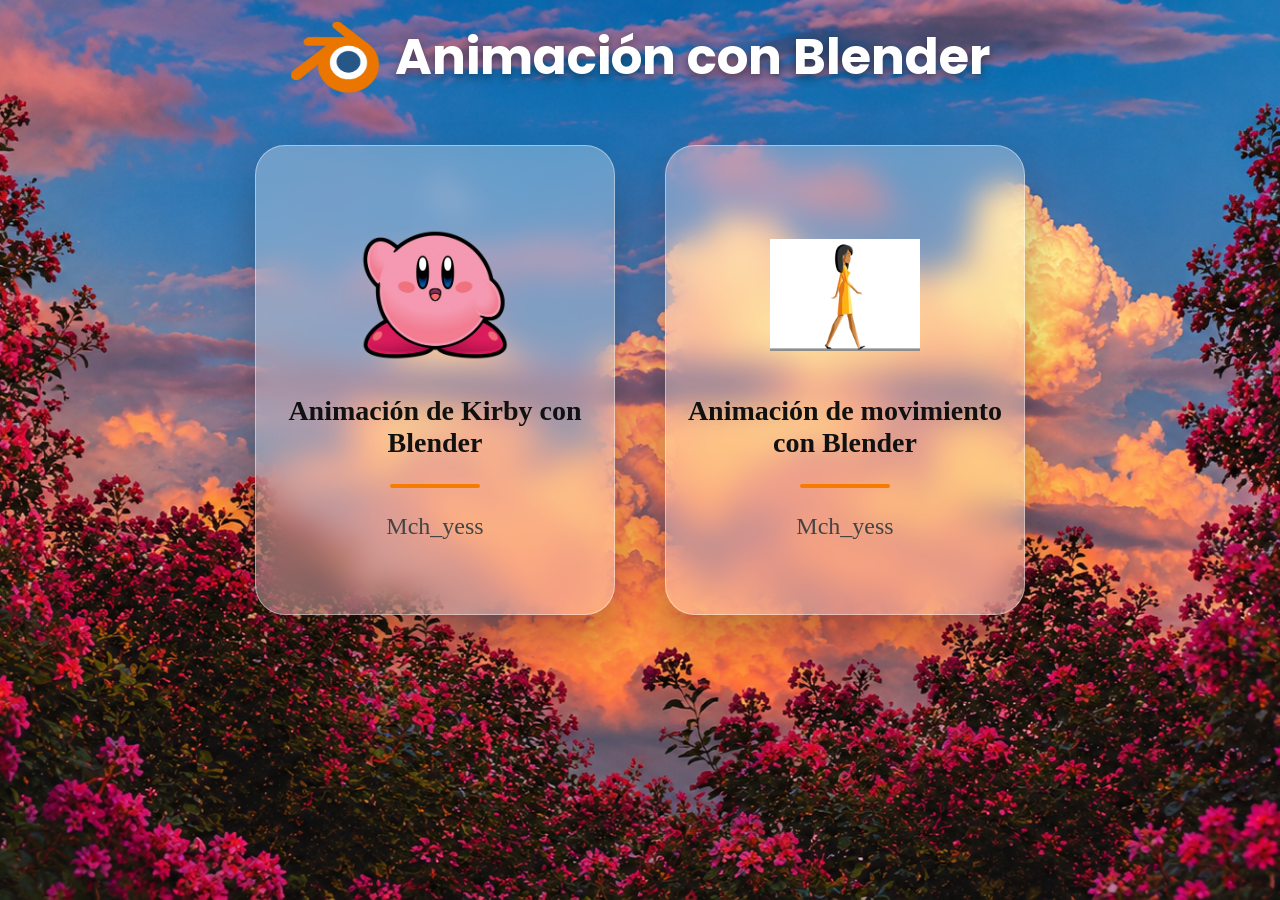
<file: index.html>
<!DOCTYPE html>
<html lang="es">

<head>
    <meta charset="UTF-8">
    <meta name="viewport" content="width=device-width, initial-scale=1.0">
    <title>Blender</title>

    <!-- Fuente -->
    <link href="https://fonts.googleapis.com/css2?family=Poppins:wght@600;700&display=swap" rel="stylesheet">

    <!-- CSS -->
    <link rel="stylesheet" href="CSS/estilo.css">

    <!-- Iconos -->
    <link rel="stylesheet" href="https://cdnjs.cloudflare.com/ajax/libs/font-awesome/6.6.0/css/all.min.css">
</head>

<body>

    <section class="hero">

        <!-- Logo -->
        <div class="logo">
            <img src="img/blender.webp" alt="Blender">
            <h1>Animación con Blender</h1>
        </div>

        <!-- Contenedor de las tarjetas -->
        <div class="contenedor">

            <!-- Tarjeta 1 -->
            <a href="modelos.html" class="card-link">
                <div class="card">
                    <img src="img/Kirby_Nintendo.png" alt="Kirby" class="kirby-img">
                    <h2>Animación de Kirby con Blender</h2>
                    <div class="linea"></div>
                    <p>Mch_yess</p>
                </div>
            </a>

            <!-- Tarjeta 2 -->
            <a href="movimiento.html" class="card-link">
                <div class="card">
                    <img src="img/mujer.gif" alt="Mujer" class="mujer-img">
                    <h2>Animación de movimiento con Blender</h2>
                    <div class="linea"></div>
                    <p>Mch_yess</p>
                </div>
            </a>

        </div>

    </section>

</body>

</html>
</file>
<file: CSS/estilo.css>
*{
    margin:0;
    padding:0;
    box-sizing:border-box;
}

body{
    background:url("../img/fondo.png");
    background-size:cover;
    background-position:center;
    background-repeat:no-repeat;
    overflow-x:hidden;
}

/* Fondo animado */
body::before{
    content:"";
    position:fixed;
    top:0;
    left:0;
    width:100%;
    height:100%;
    background:url("../img/fondo.png") center center/cover no-repeat;
    z-index:-1;
    animation:zoomFondo 8s ease-in-out infinite alternate;
}

@keyframes zoomFondo{
    0%{
        transform:scale(1);
    }
    100%{
        transform:scale(1.08);
    }
}

/* HERO */

.hero{
    width:100%;
    min-height:100vh;

    display:flex;
    flex-direction:column;
    align-items:center;

    padding:20px;
}

/* LOGO */

.logo{
    display:flex;
    align-items:center;
    justify-content:center;
    gap:15px;
    margin-bottom:50px;
}

.logo img{
    width:90px;
    height:auto;
}

.logo h1{
    font-size:50px;
    font-family:'Poppins', sans-serif;
    color:#fff;
    font-weight:700;
    text-shadow:0 4px 10px rgba(0,0,0,.4);
}

/* CONTENEDOR DE LAS TARJETAS */

.contenedor{
    width:100%;
    display:flex;
    justify-content:center;
    align-items:center;
    gap:50px;
    flex-wrap:wrap;
}

/* TARJETAS */

.card{
    width:360px;
    height:470px;

    background:rgba(255,255,255,.30);
    backdrop-filter:blur(15px);

    border:1px solid rgba(255,255,255,.4);
    border-radius:30px;

    display:flex;
    flex-direction:column;
    justify-content:center;
    align-items:center;

    text-align:center;

    transition:.4s;

    box-shadow:0 20px 40px rgba(0,0,0,.25);
}

.card:hover{
    transform:translateY(-10px);
    background:rgba(255,255,255,.40);
}

/* IMÁGENES */

.kirby-img,
.mujer-img{
    width:150px;
    height:150px;
    object-fit:contain;
    margin-bottom:25px;
    transition:.4s;
}

.card:hover .kirby-img,
.card:hover .mujer-img{
    transform:scale(1.1);
}

/* TÍTULO */

.card h2{
    font-size:28px;
    color:#111;
    margin-bottom:10px;
}

/* LÍNEA */

.linea{
    width:90px;
    height:4px;
    background:#f57c00;
    border-radius:20px;
    margin:15px 0 25px;
}

/* TEXTO */

.card p{
    font-size:24px;
    color:#444;
}

/* LINK */

.card-link{
    text-decoration:none;
    color:inherit;
}

.card-link:hover{
    color:inherit;
}

.card-link:focus,
.card-link:active{
    outline:none;
}
</file>
